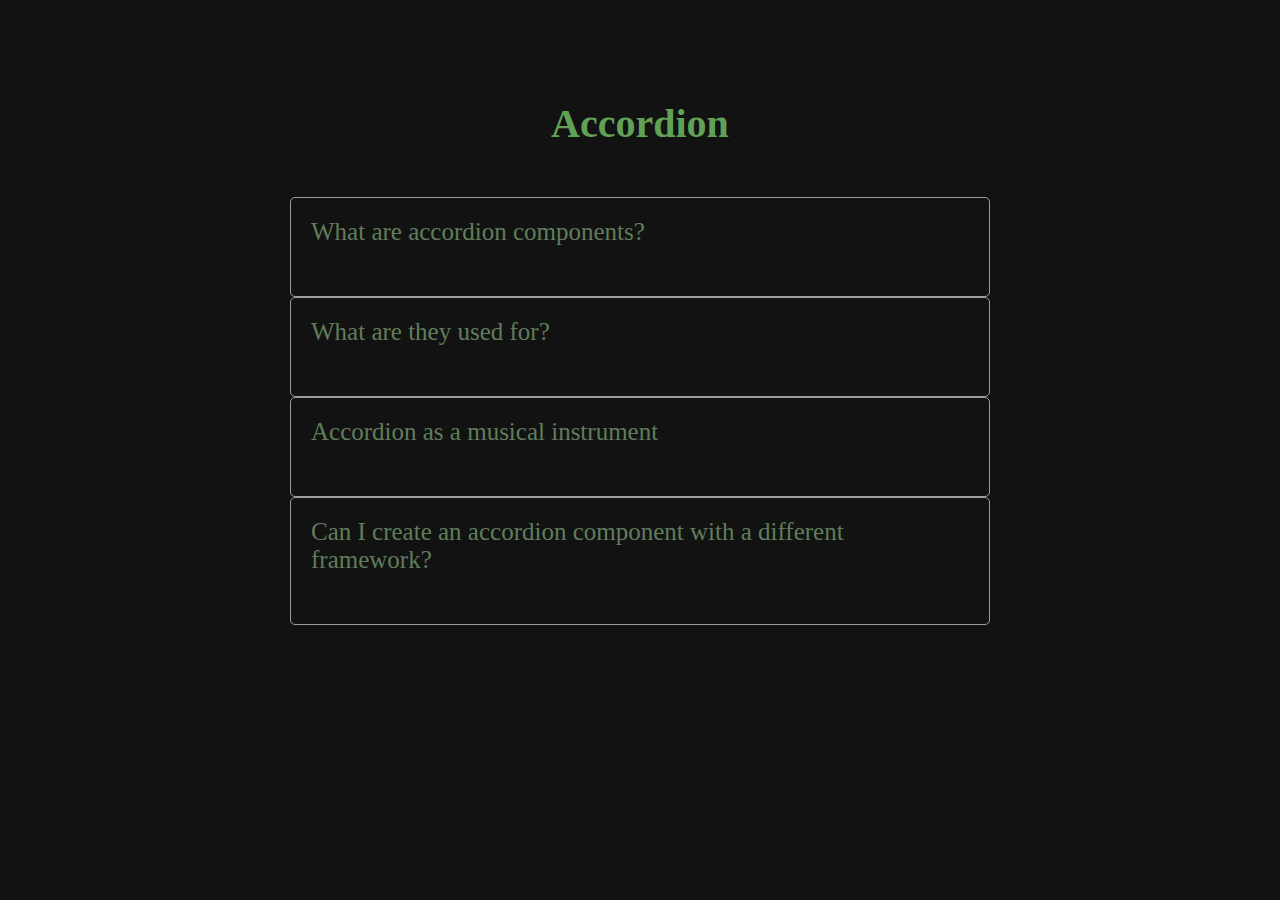
<file: 1.Accordion/index.html>
<!DOCTYPE html>
<html>

<head>
    <meta charset="UTF-8" />
    <meta name="viewport" content="width=device-width, initial-scale=1.0" />
    <title>Accordion</title>
    <link rel="stylesheet" href="https://cdnjs.cloudflare.com/ajax/libs/font-awesome/6.5.1/css/all.min.css"
        integrity="sha512-DTOQO9RWCH3ppGqcWaEA1BIZOC6xxalwEsw9c2QQeAIftl+Vegovlnee1c9QX4TctnWMn13TZye+giMm8e2LwA=="
        crossorigin="anonymous" referrerpolicy="no-referrer" />
    <link rel="stylesheet" href="style.css" />
</head>

<body>
    <section class="section">
        <div class="container">
            <h1>Accordion</h1>
            <div class="accordion"></div>
        </div>
    </section>
    <script src="main.js"></script>
</body>

</html>
</file>
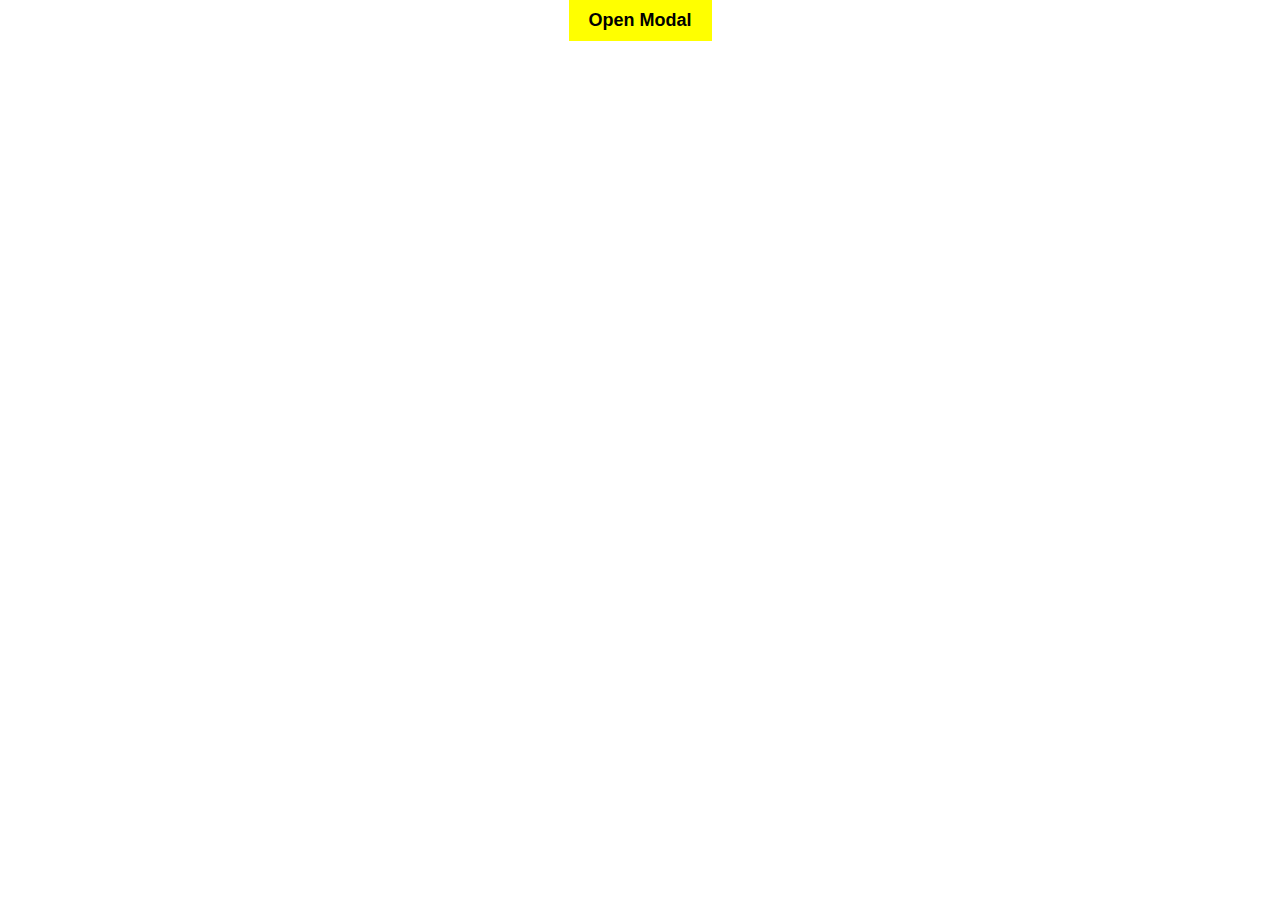
<file: 10.CustomModalPopup/index.html>
<!DOCTYPE html>
<html lang="en">

<head>
    <meta charset="UTF-8" />
    <meta name="viewport" content="width=device-width, initial-scale=1.0" />
    <title>Modal</title>
    <link rel="stylesheet" href="style.css">
</head>

<body>
    <button class="openModal">Open Modal</button>

    <div class="modal-background">
        <div class="modal">
            <button class="close-icon">Close Modal</button>
            <p class="modal-text">
                Lorem ipsum dolor sit, amet consectetur adipisicing elit. Eos corrupti
                enim quidem dolorum sequi, eaque ullam in sapiente cupiditate? Porro
                unde odio harum debitis quam, recusandae temporibus. Possimus, odio
                culpa.
            </p>
            <div class="buttons">
                <button class="close">Close</button>
                <button class="submit">Submit</button>
            </div>
        </div>
    </div>
    <script src="main.js"></script>
</body>

</html>
</file>
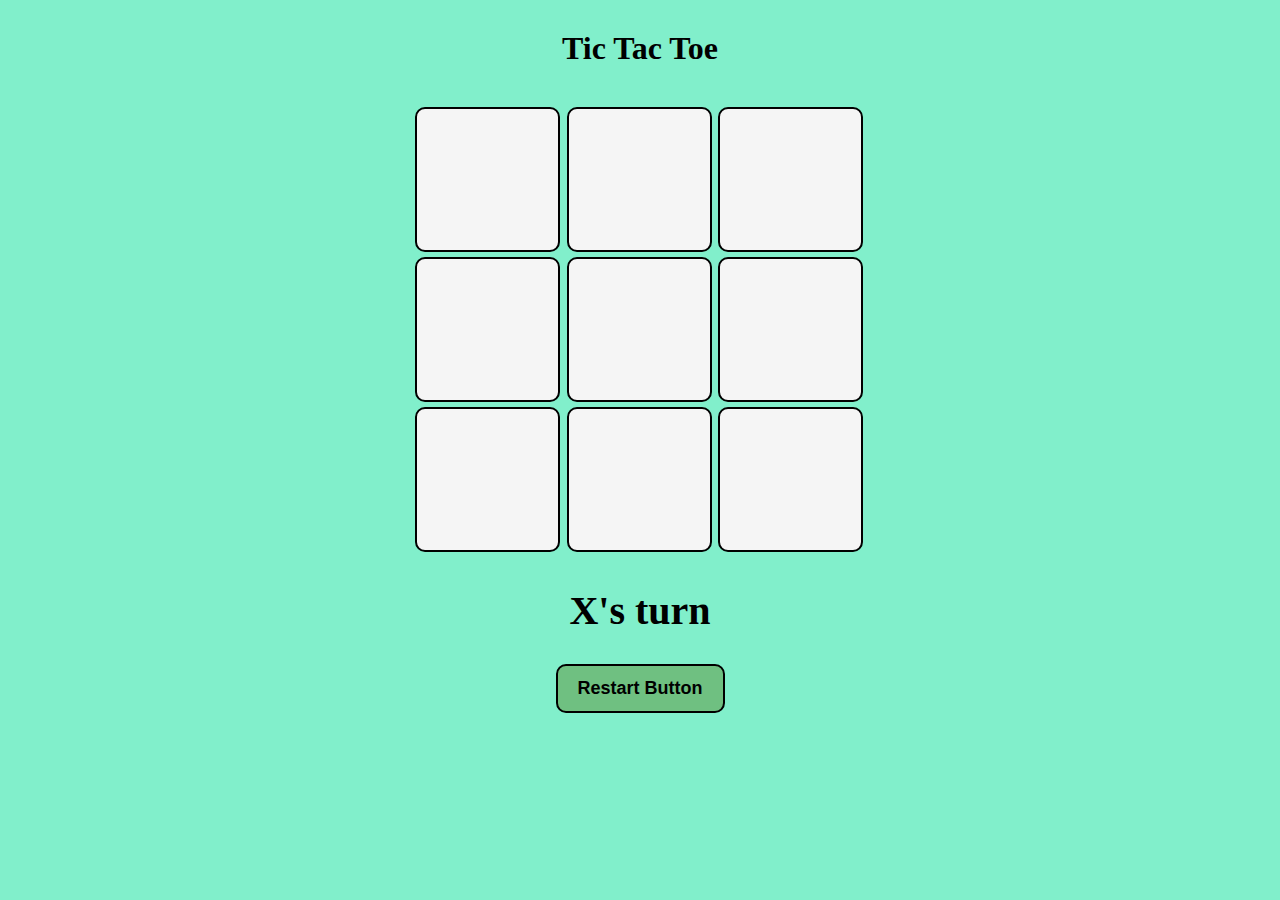
<file: 11.Tic-Tac-Toe/index.html>
<!DOCTYPE html>
<html lang="en">

<head>
  <meta charset="UTF-8" />
  <meta name="viewport" content="width=device-width, initial-scale=1.0" />
  <title>Tic Tac Toe</title>
  <link rel="stylesheet" href="style.css" />
</head>

<body>
  <h1>Tic Tac Toe</h1>
  <div class="board">
    <div class="square" id="square0"></div>
    <div class="square" id="square1"></div>
    <div class="square" id="square2"></div>
    <div class="square" id="square3"></div>
    <div class="square" id="square4"></div>
    <div class="square" id="square5"></div>
    <div class="square" id="square6"></div>
    <div class="square" id="square7"></div>
    <div class="square" id="square8"></div>
  </div>
  <p class="message"></p>

  <button class="restart-button">Restart Button</button>


  <script src="main.js"></script>
</body>

</html>
</file>
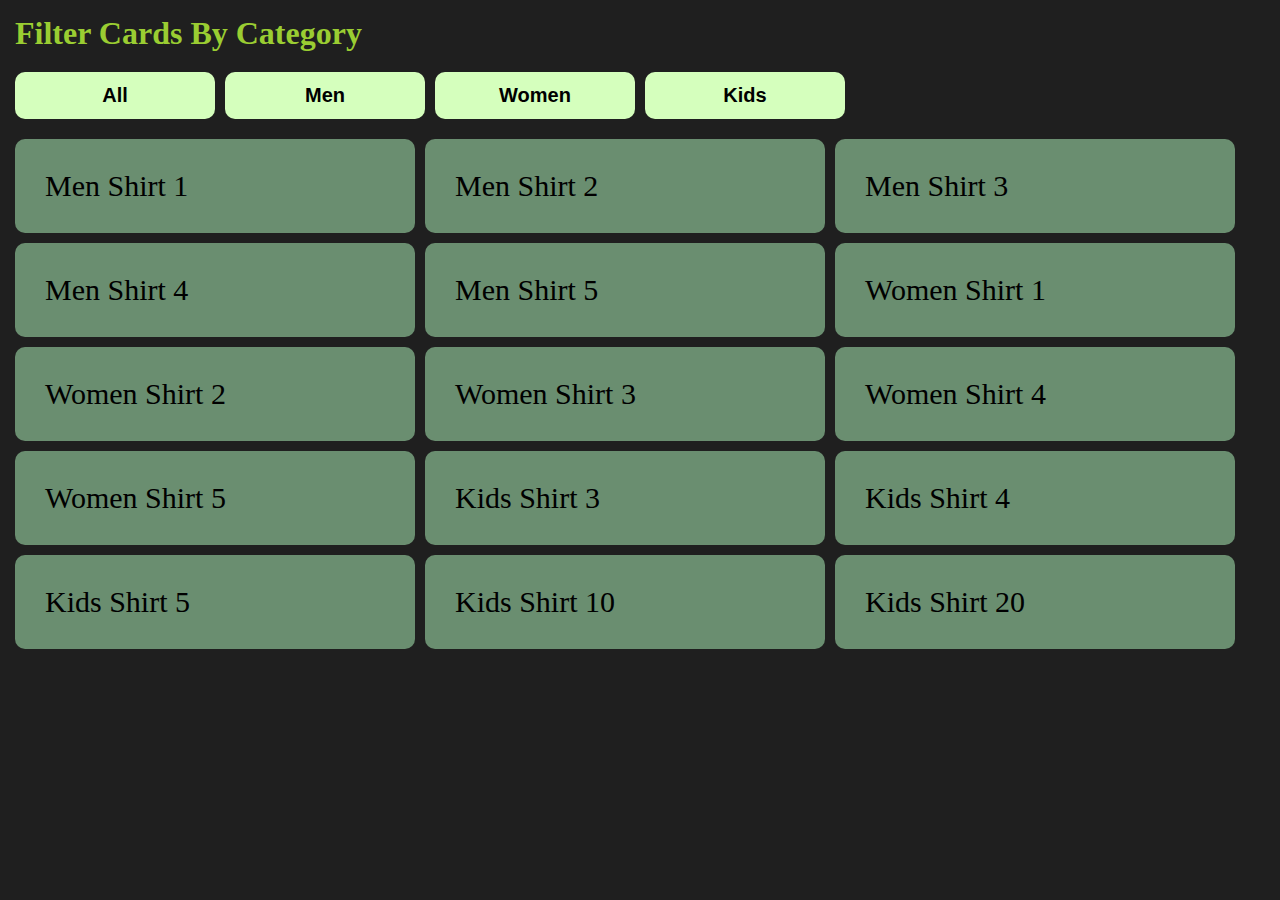
<file: 12.Filter-cards/index.html>
<!DOCTYPE html>
<html lang="en">
  <head>
    <meta charset="UTF-8" />
    <meta name="viewport" content="width=device-width, initial-scale=1.0" />
    <title>Card Filtering Functionality</title>
    <link rel="stylesheet" href="style.css">
  </head>
  <body>
    <h1>Filter Cards By Category</h1>
    <div class="filter-buttons-wrapper"></div>
    <div class="content-wrapper"></div>
    <script src="main.js"></script>
  </body>
</html>
</file>
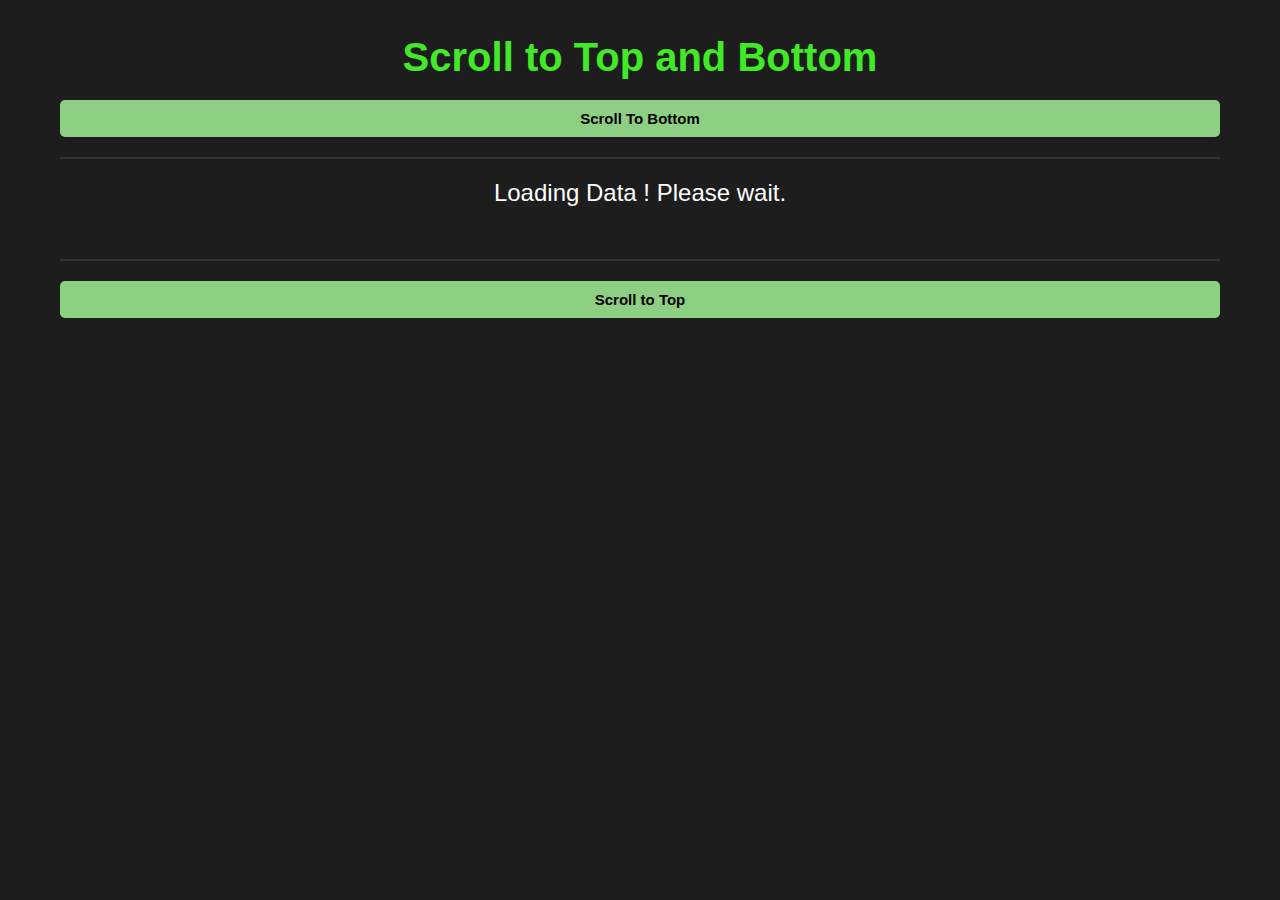
<file: 14.Scroll-to-top-bottom/index.html>
<!DOCTYPE html>
<html lang="en">

<head>
    <meta charset="UTF-8">
    <meta name="viewport" content="width=device-width, initial-scale=1.0">
    <title>Scroll to Top and Bottom</title>
    <link rel="stylesheet" href="style.css">
</head>

<body>
    <div class="wrapper">
        <h1>Scroll to Top and Bottom</h1>
        <button class="scroll-to-bottom-button">Scroll To Bottom</button>
        <hr>
        <div class="loader">Loading Data ! Please wait.</div>
        <ul class="users-list"></ul>
        <hr>
        <button class="scroll-to-top-button">Scroll to Top</button>
    </div>

    <script src="main.js"></script>

</body>

</html>
</file>
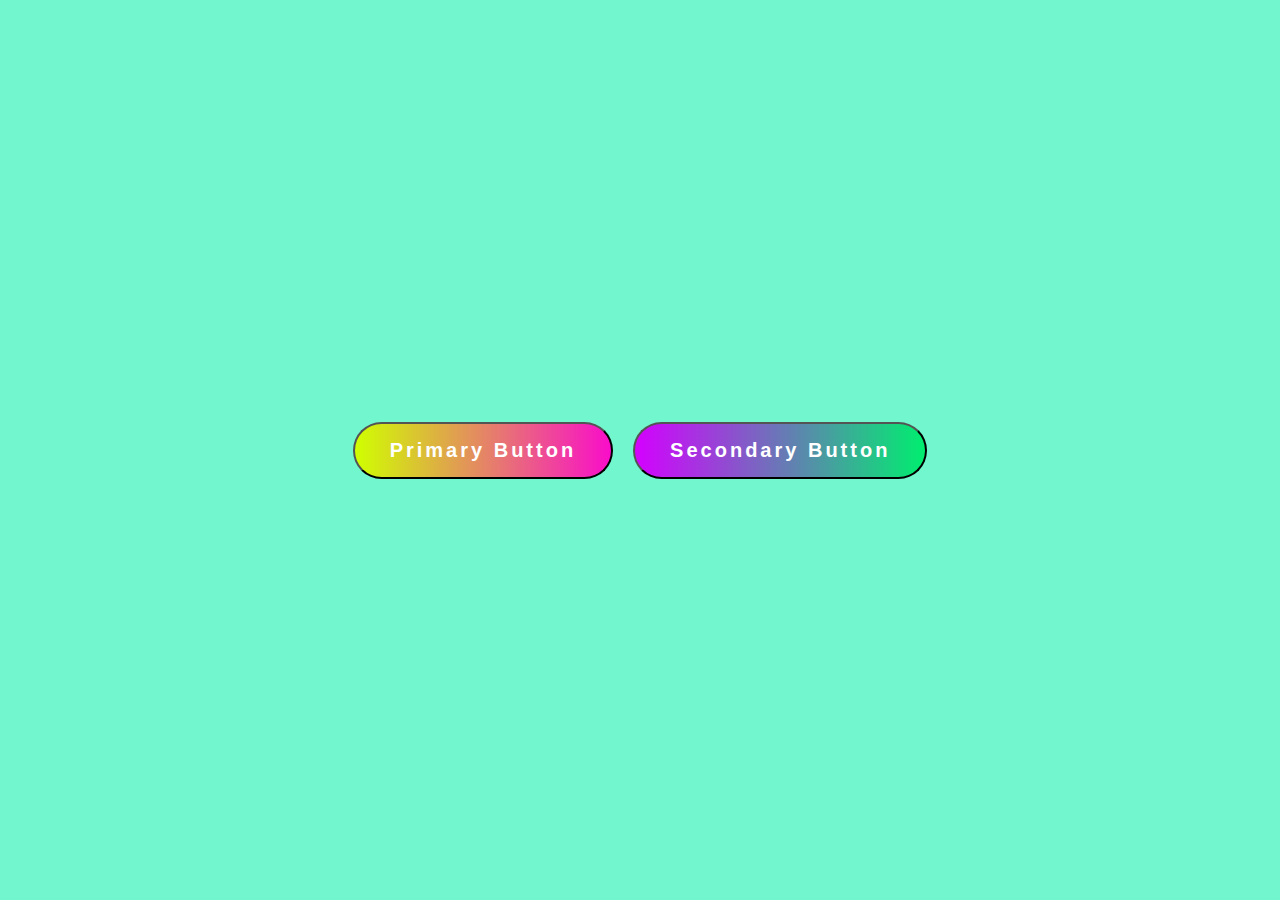
<file: 15.Button-ripple-effect/index.html>
<!DOCTYPE html>
<html lang="en">
  <head>
    <meta charset="UTF-8" />
    <meta name="viewport" content="width=device-width, initial-scale=1.0" />
    <title>Button Ripple Effect</title>
    <link rel="stylesheet" href="style.css" />
  </head>
  <body>
    <button class="ripple-effect">Primary Button</button>
    <button class="ripple-effect secondary">Secondary Button</button>
    <script src="main.js"></script>
  </body>
</html>
</file>
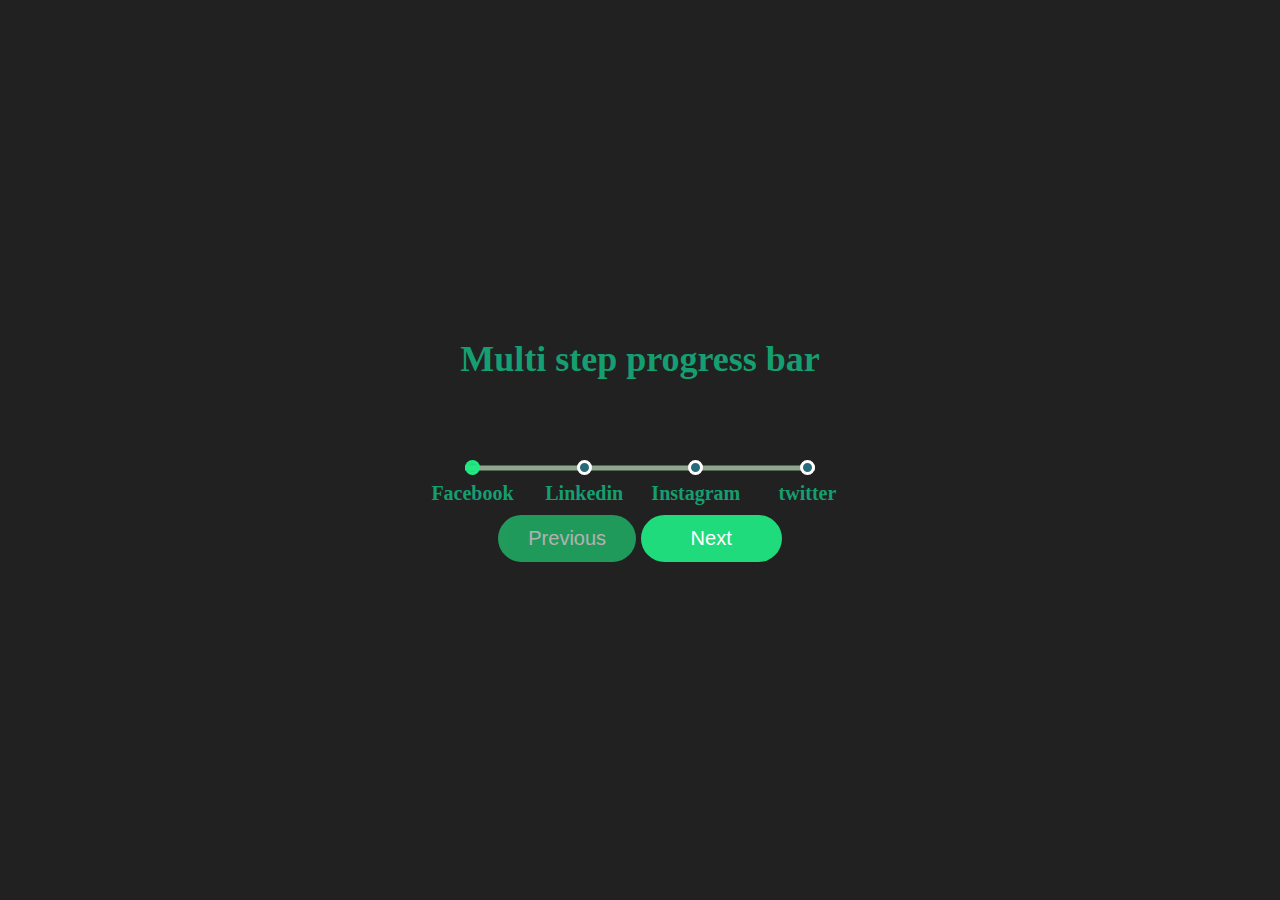
<file: 16.Multi-step-ProgressBar/index.html>
<!DOCTYPE html>
<html lang="en">
  <head>
    <meta charset="UTF-8" />
    <meta name="viewport" content="width=device-width, initial-scale=1.0" />
    <title>Multi step Progress Bar</title>
    <link
      rel="stylesheet"
      href="https://cdnjs.cloudflare.com/ajax/libs/font-awesome/6.5.1/css/all.min.css"
      integrity="sha512-DTOQO9RWCH3ppGqcWaEA1BIZOC6xxalwEsw9c2QQeAIftl+Vegovlnee1c9QX4TctnWMn13TZye+giMm8e2LwA=="
      crossorigin="anonymous"
      referrerpolicy="no-referrer"
    />
    <link href="style.css" rel="stylesheet" />
  </head>
  <body>
    <h1>Multi step progress bar</h1>
    <div class="container">
      <div class="progress-container">
        <div class="progress"></div>
        <div class="icon-wrapper active">
          <i class="fa-brands fa-facebook"></i>
          <p class="label">Facebook</p>
        </div>
        <div class="icon-wrapper">
          <i class="fa-brands fa-linkedin"></i>
          <p class="label">Linkedin</p>
        </div>
        <div class="icon-wrapper">
          <i class="fa-brands fa-instagram"></i>
          <p class="label">Instagram</p>
        </div>
        <div class="icon-wrapper">
          <i class="fa-brands fa-twitter"></i>
          <p class="label">twitter</p>
        </div>
      </div>
      <button class="prev-btn" disabled>Previous</button>
      <button class="next-btn">Next</button>
    </div>

    <script src="main.js"></script>
  </body>
</html>
</file>
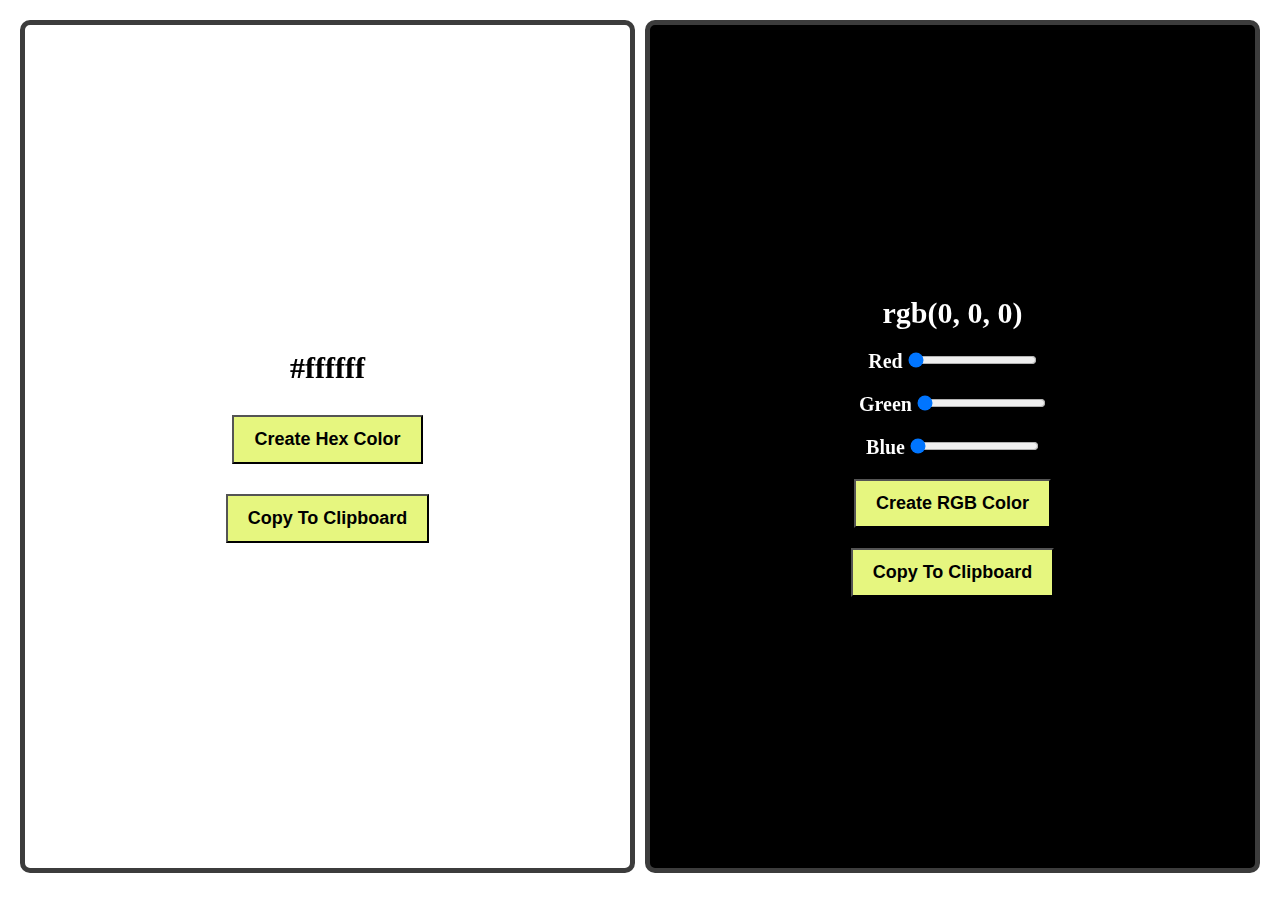
<file: 2.RandomColorGenerator/index.html>
<!DOCTYPE html>
<html lang="en">

<head>
    <meta charset="UTF-8" />
    <meta name="viewport" content="width=device-width, initial-scale=1.0" />
    <title>Random Color Generator</title>
    <link rel="stylesheet" href="style.css" />
</head>

<body>
    <div class="random-color-generator-container">
        <div class="hex-color-container">
            <p class="hex-color-value">#ffffff</p>
            <button class="hex-btn">Create Hex Color</button>
            <button class="hex-copy-color">Copy To Clipboard</button>
        </div>
        <div class="rgb-color-container">
            <p class="rgb-color-value">rgb(0, 0, 0)</p>
            <div class="redColor">
                <label class="redLabel" for="red">Red</label>
                <input type="range" min="0" max="255" value="0" id="red" />
            </div>
            <div class="greenColor">
                <label class="greenLabel" for="green">Green</label>
                <input type="range" min="0" max="255" value="0" id="green" />
            </div>
            <div class="blueColor">
                <label class="blueLabel" for="blue">Blue</label>
                <input type="range" min="0" max="255" value="0" id="blue" />
            </div>
            <button class="rgb-btn">Create RGB Color</button>
            <button class="rgb-copy-color">Copy To Clipboard</button>

        </div>
    </div>
    <script src="main.js"></script>
</body>

</html>
</file>
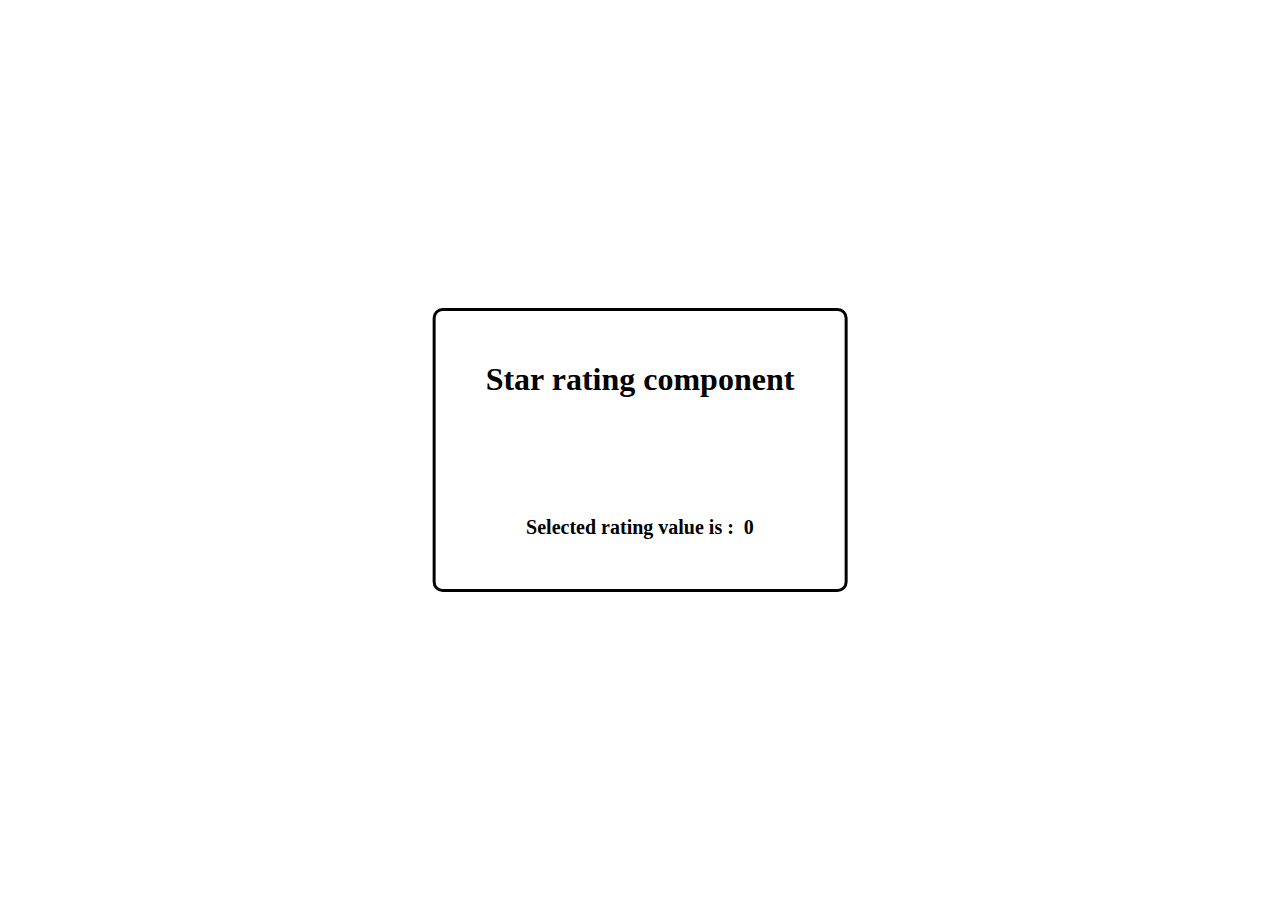
<file: 3.StarRatingComponent/index.html>
<!DOCTYPE html>
<html lang="en">
  <head>
    <meta charset="UTF-8" />
    <meta name="viewport" content="width=device-width, initial-scale=1.0" />
    <title>Star rating component</title>
    <link
      rel="stylesheet"
      href="https://cdnjs.cloudflare.com/ajax/libs/font-awesome/6.5.1/css/all.min.css"
      integrity="sha512-DTOQO9RWCH3ppGqcWaEA1BIZOC6xxalwEsw9c2QQeAIftl+Vegovlnee1c9QX4TctnWMn13TZye+giMm8e2LwA=="
      crossorigin="anonymous"
      referrerpolicy="no-referrer"
    />
    <link rel="stylesheet" href="style.css" />
  </head>
  <body>
    <div class="container">
        <h1>Star rating component</h1>
      <div class="star-rating-container">
        <i class="fa fa-star-o"></i>
        <i class="fa fa-star-o"></i>
        <i class="fa fa-star-o"></i>
        <i class="fa fa-star-o"></i>
        <i class="fa fa-star-o"></i>
      </div>
      <div class="selected-rating-container">
        <p>Selected rating value is :</p>
        <p class="selected-rating-value">0</p>
      </div>
    </div>

    <script src="main.js"></script>
  </body>
</html>
</file>
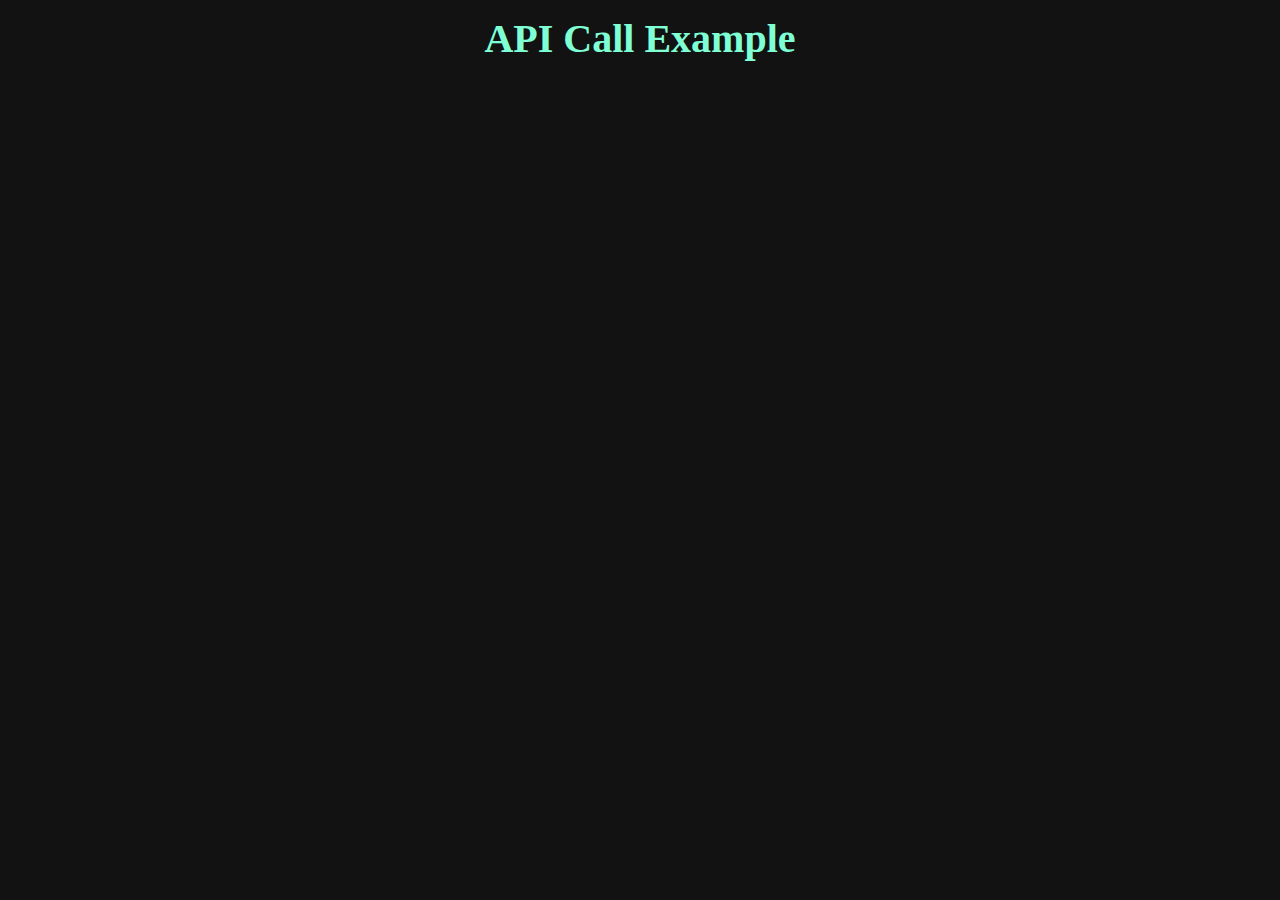
<file: 4.Api-call/index.html>
<!DOCTYPE html>
<html lang="en">
<head>
    <meta charset="UTF-8">
    <meta name="viewport" content="width=device-width, initial-scale=1.0">
    <title>Api Call Example</title>
    <link rel="stylesheet" href="style.css">
</head>
<body>
    <div class="container">
        <h1>API Call Example</h1>
        <div class="posts-list-container"></div>

    </div>
   <script src="main.js"></script> 
</body>
</html>
</file>
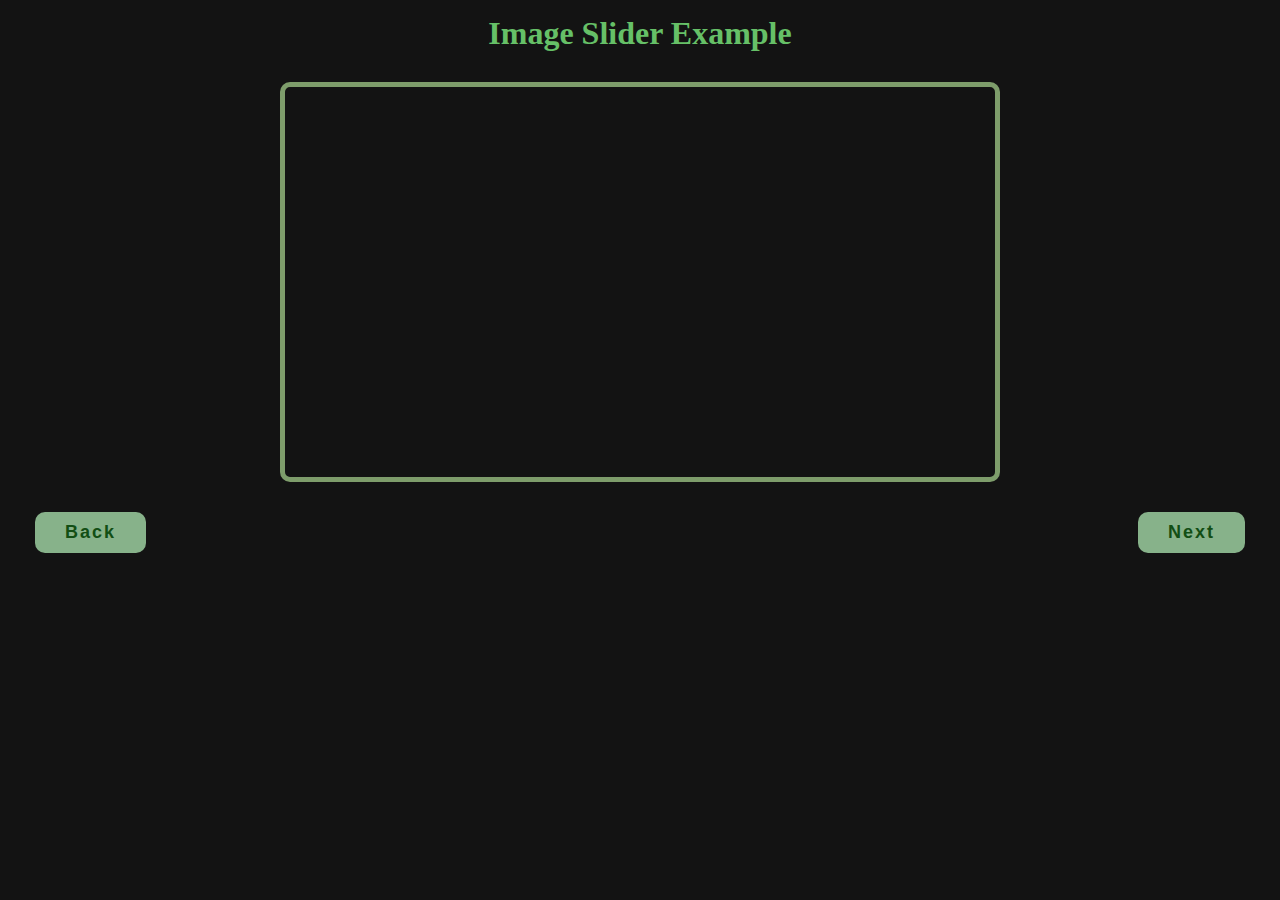
<file: 5.ImageSlider/index.html>
<!DOCTYPE html>
<html lang="en">
  <head>
    <meta charset="UTF-8" />
    <meta name="viewport" content="width=device-width, initial-scale=1.0" />
    <title>Image Slider Example</title>
    <link rel="stylesheet" href="style.css" />
  </head>
  <body>
    <div class="headTitle"><h1>Image Slider Example</h1></div>
    <div class="slider"></div>

    <div class="bottom-container">
      <button class="btn-slide prev">Back</button>
      <div class="dots-container"></div>
      <button class="btn-slide next">Next</button>
    </div>

    <script src="main.js"></script>
  </body>
</html>
</file>
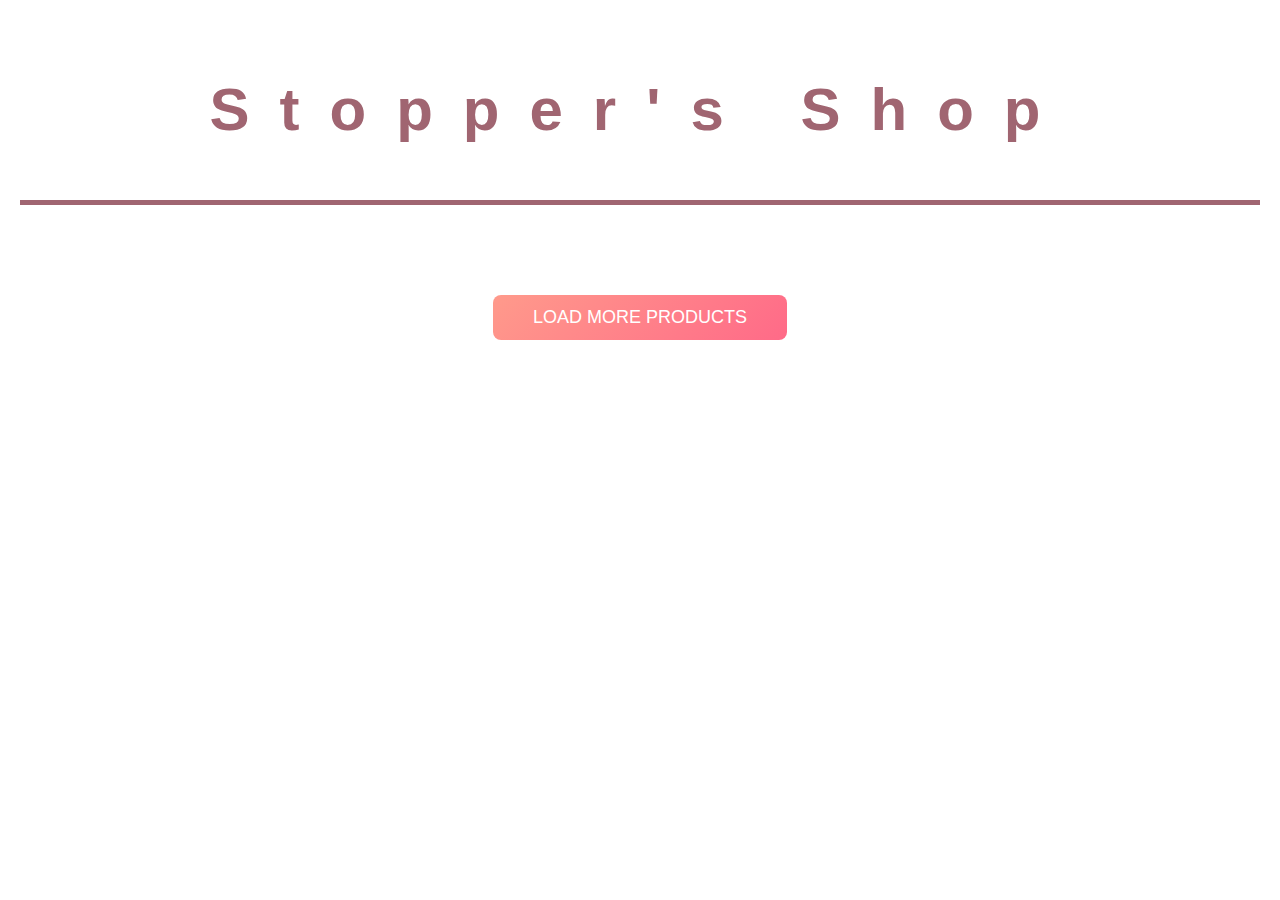
<file: 6.LoadMoreButton/index.html>
<!DOCTYPE html>
<html lang="en">

<head>
  <meta charset="UTF-8" />
  <meta name="viewport" content="width=device-width, initial-scale=1.0" />
  <title>Load More Button API</title>
  <link rel="stylesheet" href="style.css">
</head>

<body>
  <div class="headTitle">
    <h1>Stopper's Shop</h1>
  </div>
  <div class="products-container"></div>
  <button class="load-more-btn">Load More Products</button>
  <script src="main.js"></script>
</body>

</html>
</file>
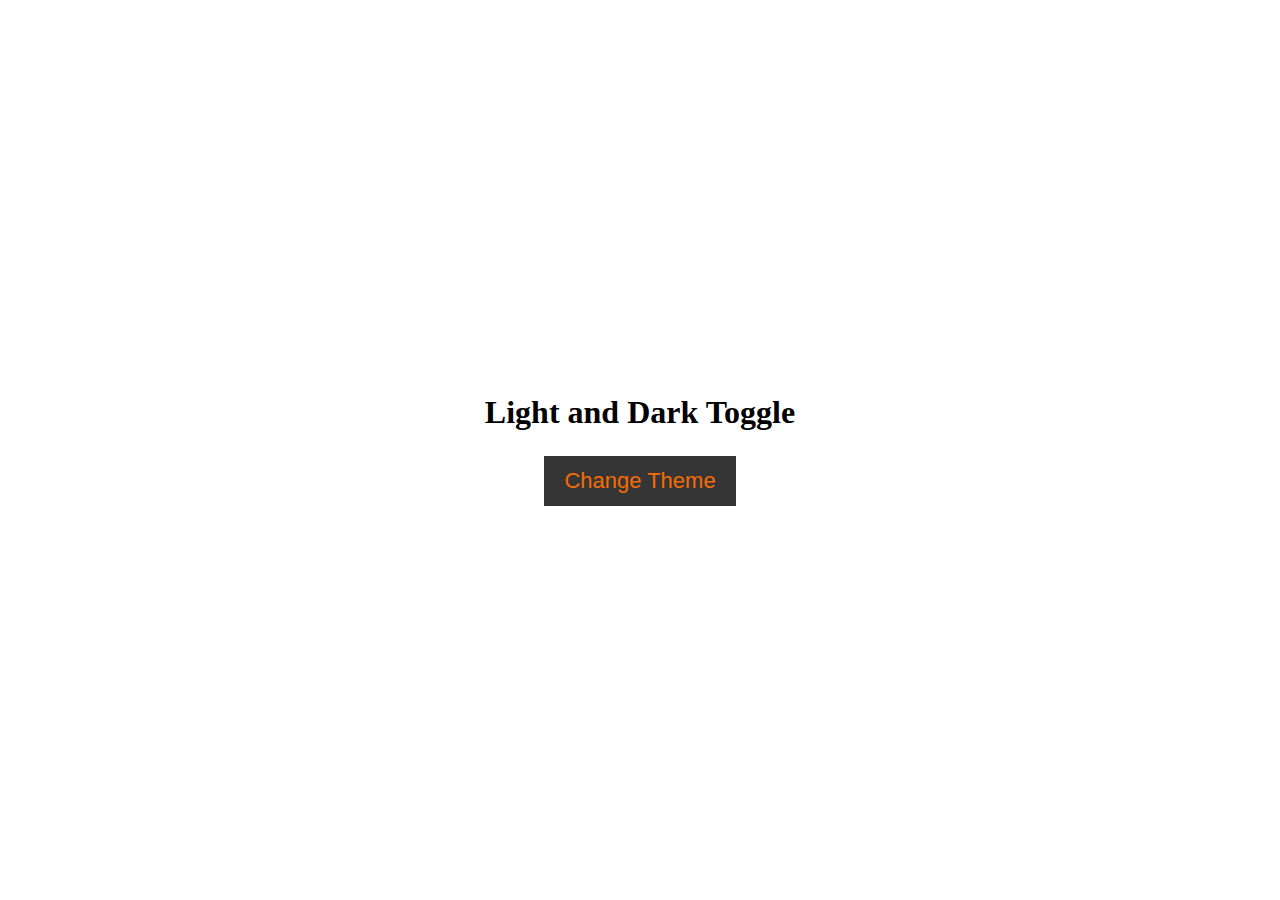
<file: 7.Light-DarkModeToggle/index.html>
<!DOCTYPE html>
<html lang="en">
  <head>
    <meta charset="UTF-8" />
    <meta name="viewport" content="width=device-width, initial-scale=1.0" />
    <title>Light and Dark Mode Toggle</title>
    <link rel="stylesheet" href="style.css">
  </head>
  <body>
    <div class="container">
      <h1>Light and Dark Toggle</h1>
      <button class="change-theme-btn">Change Theme</button>
    </div>
    <script src="main.js"></script>
  </body>
</html>
</file>
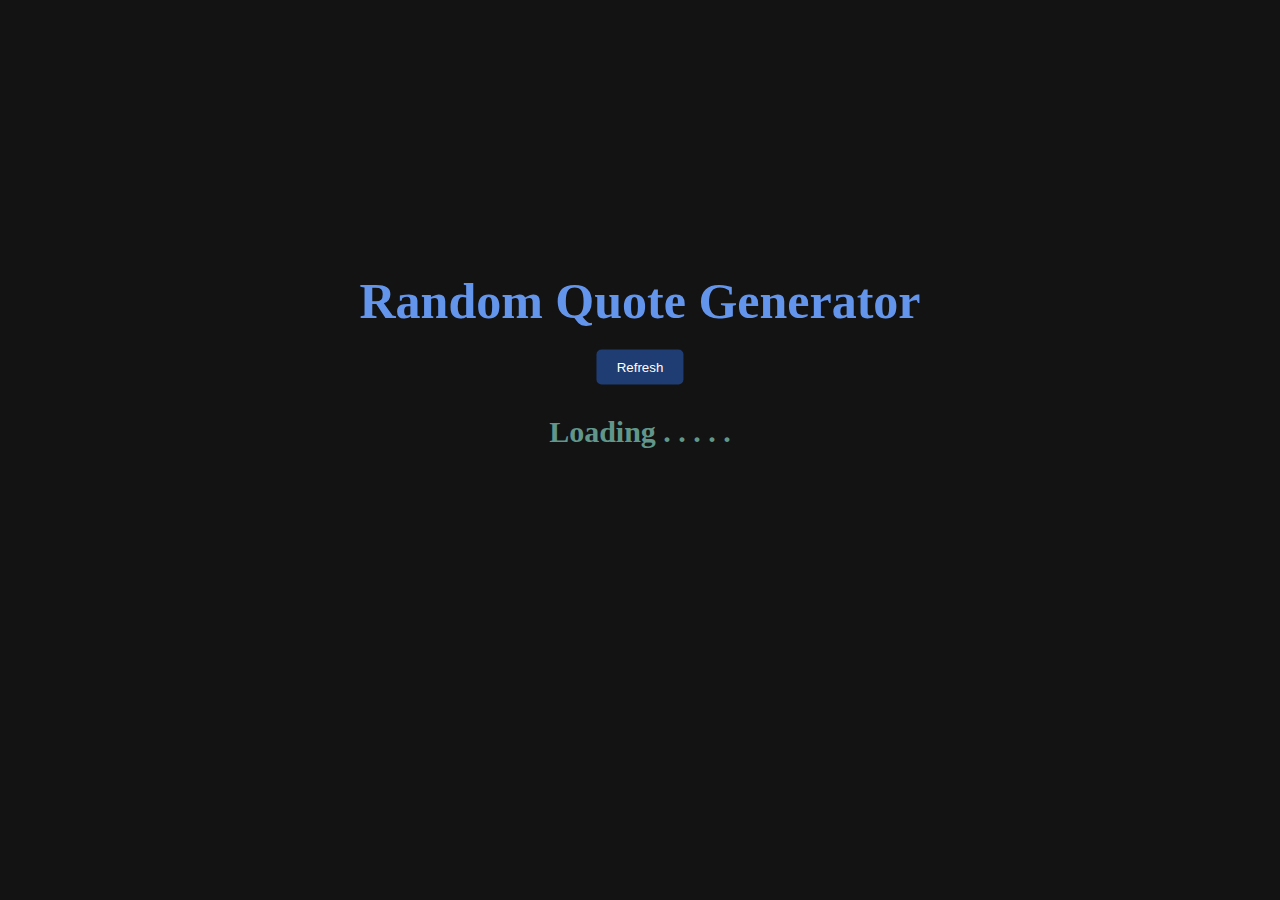
<file: 8.RandomQuoteGenerator/index.html>
<!DOCTYPE html>
<html lang="en">
  <head>
    <meta charset="UTF-8" />
    <meta name="viewport" content="width=device-width, initial-scale=1.0" />
    <title>Random Quote Generator</title>
    <link rel="stylesheet" href="style.css">
  </head>
  <body>
    <div class="container">
      <h1>Random Quote Generator</h1>
      <button class="refresh-button">Refresh</button>
      <p class="loader"> Loading . . . . .</p>
      <div class="quote-wrapper"></div>
    </div>
    <script src="main.js"></script>
  </body>
</html>
</file>
<file: 1.Accordion/style.css>
*{
    margin: 0;
    padding: 0;
    box-sizing: border-box;
}

body {
    background-color: #121212;
}

.section {
    min-height: 100vh;
    padding-top: 100px;
}

.container {
    max-width: 1440px;
    margin-left: auto;
    margin-right: auto;
    padding-left: 20px;
    padding-right: 20px;
}

h1 {
    font-size: 40px;
    margin-bottom: 50px;
    color: rgb(96, 161, 85);
    text-align: center;
}

.accordion{
    max-width: 700px;
    margin: auto;
}

.accordion_item {
    border: 1px solid rgb(159, 158, 158);
    padding: 20px;
    border-radius: 5px;
}

.accordion_title{
    display: flex;
    align-items: center;
    gap: 10px;
    padding-bottom: 30px;
    color: rgb(96, 125, 91);
}

.accordion_title h3 {
    flex: 1;
    font-size: 25px;
    font-weight: 100;
}

.accordion_title i{
    font-size: 30px;
    cursor: pointer;
    color: rgb(43, 204, 57);
}

.accordion_content{
    display: none;
}

.accordion_title.active + .accordion_content {
    display: block;
    padding-top: 20px;
}

.accordion_content p{
    font-size: 20px;
    color: rgb(169, 171, 170);
}

.accordion_title.active i {
    transform: rotate(180deg);
}

.accordion_title.active {
    border-bottom: 2px solid red;
}
</file>
<file: 10.CustomModalPopup/style.css>
* {
    margin: 0;
    padding: 0;
    box-sizing: border-box;
  }
  
  .modal-background {
    display: none;
    background-color: rgba(0, 0, 0, 0.2);
    position: fixed;
    top: 0;
    left: 0;
    width: 100%;
    height: 100%;
    z-index: 1;
  }
  
  .modal {
    background-color: #fff;
    position: absolute;
    top: 50%;
    left: 50%;
    transform: translate(-50%, -50%);
    width: 400px;
    padding: 20px;
    border-radius: 8px;
    display: flex;
    flex-direction: column;
    gap: 20px;
    animation-name: animateModalDown;
    animation-duration: .5s;
  }
  
  
  
  @keyframes animateModalDown {
      from {
          top: -200px;
          opacity: 0;
      }
  
      to {
          top: 50%;
          opacity: 1;
      }
  }
  @keyframes animateModalUp {
      from {
        top: 50%;
        opacity: 1;
      }
  
      to {
        top: -200px;
        opacity: 0;
      }
  }
  
  button{
      padding: 10px 20px;
      border: none;
      background-color: yellow;
      font-size: 18px;
      font-weight: bold;
      cursor: pointer;
  }
  body {
      text-align: center;
  }
</file>
<file: 11.Tic-Tac-Toe/style.css>
*{
    margin: 0;
    padding: 0;
    box-sizing: border-box;
    background-color: rgb(129, 239, 203);
    padding-top: 10px;
}

h1{
    text-align: center;
}

.board{
    margin-left: auto;
    margin-right: auto;
    width: 450px;
    height: 450px;
    display: grid;
    grid-template-columns: repeat(3,1fr);
    gap: 5px;
    margin-top: 30px;
    margin-bottom: 30px;
}

.square{
   width: 145px;
   height: 145px;
   border: 1px solid rgb(111, 12, 165); 
   background-color: #f5f5f5;
   font-size: 40px;
   display: flex;
   justify-content: center;
   align-items: center;
   cursor: pointer;
   border-radius: 10px;
   border: 2px solid #000;
}

.square:hover{
    background-color: #cff8c6;
    transition: 0.5s;
}

.restart-button {
    display: block;
    margin-left: auto;
    margin-right: auto;
    padding: 12px 20px;
    border: 2px solid #000;
    background-color: rgb(111, 192, 129);
    font-weight: bold;
    font-size: 18px;
    cursor: pointer;
    border-radius: 10px;
}

.message {
    text-align: center;
    margin-bottom: 30px;
    font-size: 40px;
    font-weight: bolder;
}
</file>
<file: 12.Filter-cards/style.css>
*{
    margin: 0;
    padding: 0;
    box-sizing: border-box;
}

body {
    padding: 15px;
    background-color: rgb(31, 31, 31);
}

h1{
    color: yellowgreen;
}

.filter-buttons-wrapper {
    display: flex;
    gap: 10px;
    margin: 20px 0px;
}

.filter-buttons-wrapper button {
    padding: 12px 20px;
    font-size: 20px;
    font-weight: bold;
    border: none;
    background-color: rgb(213, 255, 189);
    cursor: pointer;
    width: 200px;
    border-radius: 10px;
}

.content-wrapper{
    display: flex;
    flex-wrap: wrap;
    gap: 10px;
}

.content-wrapper .card {
    width: 32%;
    padding: 30px;
    background-color: rgb(106, 142, 112);
    font-size: 30px;
    border-radius: 10px;
}

.hide {
    display: none;
}
</file>
<file: 14.Scroll-to-top-bottom/style.css>
*{
    margin: 10;
    padding: 10;
    box-sizing: border-box;
}

body{
    font-family: 'Poppins', sans-serif;
    background-color: #1d1d1d;

}

.wrapper{
    max-width: 1200px;
    margin: 0 auto;
    padding: 0 20px;
    display: flex;
    flex-direction: column;
}

hr{
    border: 1px solid #333;
    margin: 20px 0;
}

h1{
    font-size: 2.5rem;
    margin-bottom: 20px;
    color: #42e928;
    text-align: center;
}

.loader{
    font-size: 1.5rem;
    color: #fff;
    text-align: center;
}

.users-list{
    gap: 20px;
    margin-right: 40px;
}

.user{
    display: flex;
    align-items: center;
    gap: 20px;
    border: 2px solid #d7f2c3;
    padding: 10px;
    margin-top: 10px;
    margin-bottom: auto;
    background-color: #5c725b;
    border-radius: 10px;
}

summary{
    cursor: pointer;
    color: rgb(207, 245, 230);
    font-weight: 900;
    font-family: 'Courier New', Courier, monospace;
}

li{
    list-style: none;
    color: #90fc91;
}

button{
    padding: 10px 20px;
    border: none;
    background-color: #8ed083;
    color: #fff;
    border-radius: 5px;
    cursor: pointer;
    color: black;
    font-weight: 700;
    font-size: 15px;
}
</file>
<file: 15.Button-ripple-effect/style.css>
* {
    margin: 0;
    padding: 0;
    box-sizing: border-box;
  }
  
  body {
    display: flex;
    justify-content: center;
    align-items: center;
    height: 100vh;
    background-color: rgb(114, 246, 206);
  }
  
  .ripple-effect {
    position: relative;
    padding: 15px 35px;
    display: inline-block;
    margin: 10px;
    font-size: 20px;
    letter-spacing: 3px;
    border-radius: 40px;
    cursor: pointer;
    overflow: hidden;
    background: linear-gradient(90deg, rgb(208, 255, 0), rgb(249, 13, 202));
    color: #fff;
    font-weight: bold;
  }
  
  .ripple-effect.secondary {
    background: linear-gradient(90deg, rgb(212, 0, 255), rgb(0, 238, 111));
  }
  
  .ripple-effect > span {
    position: absolute;
    background-color: rgba(255, 255, 255, 0.4);
    transform: translate(-50%, -50%);
    pointer-events: none;
    border-radius: 50%;
    animation: rippleEffectAnimation 1s linear infinite;
  }
  
  @keyframes rippleEffectAnimation {
    0% {
      height: 0;
      width: 0;
    }
  
    100% {
      height: 500px;
      width: 500px;
    }
  }
</file>
<file: 16.Multi-step-ProgressBar/style.css>
* {
    margin: 0;
    padding: 0;
    box-sizing: border-box;
  }
  
  body {
    display: flex;
    justify-content: center;
    align-items: center;
    height: 100vh;
    font-size: 18px;
    background-color: #212121;
    flex-direction: column;
    color: rgb(21, 158, 112);
  }
  
  h1 {
    margin-bottom: 80px;
  }
  
  .container {
    text-align: center;
  }
  
  .progress-container {
    display: flex;
    justify-content: space-between;
    position: relative;
    margin-bottom: 40px;
    max-width: 100%;
    width: 350px;
  }
  
  .progress-container::before {
    content: "";
    background-color: #8da88d;
    position: absolute;
    top: 50%;
    left: 0%;
    transform: translateY(-50%);
    height: 5px;
    width: 100%;
    z-index: -1;
  }
  
  .progress {
    background-color: rgb(69, 255, 2);
    position: absolute;
    top: 50%;
    left: 0;
    transform: translateY(-50%);
    height: 5px;
    width: 0%;
    z-index: -1;
  }
  
  .icon-wrapper {
    background-color: rgb(39, 106, 121);
    border-radius: 50%;
    height: 15px;
    width: 15px;
    display: flex;
    align-items: center;
    justify-content: center;
    border: 3px solid #fff;
  }
  
  .icon-wrapper i {
    position: absolute;
    font-size: 25px;
    bottom: 25px;
  }
  
  .icon-wrapper .label {
    position: absolute;
    font-size: 20px;
    bottom: -30px;
    font-weight: bold;
  }
  
  .prev-btn{
    font-size: 20px;
    padding: 12px 30px;
    background-color: rgba(32, 236, 131, 0.923);
    color: #ffffff;
    border-radius: 30px;
    border: none;
    cursor: pointer;
  }

  .next-btn {
    font-size: 20px;
    padding: 12px 50px;
    background-color: rgba(32, 236, 131, 0.923);
    color: #fff;
    border-radius: 30px;
    border: none;
    cursor: pointer;
  }
  
  .prev-btn:disabled,
  .next-btn:disabled {
    opacity: 0.65;
    cursor: not-allowed;
  }

  .active {
    background-color: rgba(32, 236, 131, 0.923);
    border: 3px solid rgba(32, 236, 131, 0.923);
  }
</file>
<file: 2.RandomColorGenerator/style.css>
*{
    padding: 0;
    margin: 0;
    box-sizing: border-box;
}

body {
    padding: 20px;
    font-size: 20px;
}

.random-color-generator-container{
    display: flex;
    gap: 10px;
}

.hex-color-container, .rgb-color-container{
    min-height: 94.8vh;
    flex: 1;
    border: 5px solid #3c3c3c;
    border-radius: 10px;
}

.hex-color-container button {
    padding: 12px 20px;
    cursor: pointer;
    font-size: 18px;
    font-weight: bold;
    background-color: rgb(230, 246, 127);
}

.hex-color-container {
    background-color: #ffffff;
    padding: 20px;
    display: flex;
    justify-content: center;
    align-items: center;
    flex-direction: column;
    gap: 30px;
}

.rgb-color-container{
    display: flex;
    flex-direction: column;
    gap: 20px;
}

.hex-color-value {
    font-size: 30px;
    font-weight: bold;
    color: #fff;
    filter: invert(100%);
}

.rgb-color-value {
    font-size: 30px;
    font-weight: bold;
    filter: invert(100%);
}

.rgb-color-container {
    background-color: rgb(0, 0, 0);
    padding: 20px;
    display: flex;
    justify-content: center;
    align-items: center;
}

.redColor label, .greenColor label, .blueColor label {
    filter: invert(100%);
    font-weight: 800;
}

.rgb-color-container button {
    padding: 12px 20px;
    cursor: pointer;
    font-size: 18px;
    font-weight: bold;
    background-color: rgb(230, 246, 127);
}
</file>
<file: 3.StarRatingComponent/style.css>
*{
    margin: 0;
    padding: 0;
    box-sizing: border-box;
}

body {
    padding: 15px;
    text-align: center;
}

.container{
    position: absolute;
    padding: 50px;
    top: 50%;
    left: 50%;
    transform: translate(-50%,-50%);
    border: 3px solid black;
    border-radius: 10px;
}

.star-rating-container{
    display: flex;
    justify-content: center;
    align-items: center;
    margin-top: 30px;
    margin-bottom: 30px;
}

.fa-star-o::before {
    content: '\f006';
    font-size: 50px;
}

.selected-rating-container{
    display: flex;
    gap: 10px;
    justify-content: center;
}

.selected-rating-container p{
    font-size: 20px;
    font-weight: bold;
}

.fa-star:hover {
    cursor: pointer;
}

.fa-star::before {
    content: '\f005';
    color: rgb(243, 243, 86);
    font-size: 50px;
}
</file>
<file: 4.Api-call/style.css>
* {
    margin: 0;
    padding: 0;
    box-sizing: border-box;
}

body {
    padding: 15px;
    background-color: rgb(18, 18, 18);
}

.container{
    margin: 0 auto;
    display: flex;
    justify-content: center;
    align-items: center;
    flex-direction: column;
    gap: 20px;
}

h1 {
    font-size: 40px;
    margin-bottom: 30px;
    color: aquamarine;
    text-align: center;
}

.posts-list-container{
    display: flex;
    flex-direction: column;
    gap: 20px;
    display: flex;
    align-items: center;
    justify-content: center;
}

.postItem {
    display: flex;
    flex-direction: column;
    gap: 10px;
    border: 2px solid rgb(83, 83, 83);
    padding: 10px;
    background-color: rgba(52, 75, 73, 0.408);
    border-radius: 5px;
    width: 80%;
}

.postItemTitle {
    color: #fff;
    font-size: 25px;
    color: rgb(141, 203, 183);
}

.postItemBody{
    font-size: 18px;
    color: #fff;
}
</file>
<file: 5.ImageSlider/style.css>
*{
    margin: 0px;
    box-sizing: border-box;
    padding: 0px;
}

html {
    font-size: 1rem;
}

body {
    width: 100%;
    height: 100%;
    background-color: rgb(19, 19, 19);
    padding: 15px;
}

.headTitle{
    display: flex;
    justify-content: center;
    align-items: center;
}

h1 {
    color: rgb(102, 192, 103);
    margin-bottom: 30px;
}

.slider {
    position: relative;
    max-width: 45rem;
    height: 25rem;
    margin: 0 auto;
    overflow: hidden;
    border-radius: 10px;
    border: rgb(126, 157, 107) 5px solid;
}

.slide{
    position: absolute;
    top: 0;
    width: 100%;
    height: 25rem;
    display: flex;
    justify-content: center;
    align-items: center;
}

.slide img{
    width: 100%;
    height: 100%;
    object-fit: cover;
}

.bottom-container {
    display: flex;
    justify-content: space-between;
    padding: 0px 20px;
    margin-top: 30px;
}

.bottom-container button {
    padding: 10px 30px;
    background-color: rgb(135, 178, 138);
    border: none;
    font-weight: bolder;
    font-size: 18px;
    letter-spacing: 2px;
    cursor: pointer;
    border-radius: 10px;
    color: rgb(18, 78, 20);
}

.dots-container {
    display: flex;
    gap: 10px;
    justify-content: center;
    align-items: center;
}

.dots-container .dot{
    width: 40px;
    height: 15px;
    border-radius: 8px;
    background-color: #757575;
    cursor: pointer;
}

.dots-container .dot.active {
    background-color: #98e89c;
}
</file>
<file: 6.LoadMoreButton/style.css>
* {
    margin: 0;
    padding: 0;
    box-sizing: border-box;
}

body {
    font-family: 'Arial', sans-serif;
    padding: 20px;
    background-color: #ffffff; /* Light gray background */
    color: #333; /* Dark text color */
    line-height: 1.6;
}

.headTitle{
    text-align: center;
    font-size: 30px;
    font-weight: bold;
    margin-bottom: 20px;
    color: #a06571;
    letter-spacing: 30px;
    width: 100%;
    line-height: 3;
    border-bottom: 5px solid #a06571;
}

.products-container {
    display: grid;
    grid-template-columns: repeat(auto-fill, minmax(300px, 1fr)); /* Responsive columns */
    gap: 20px; /* Space between items */
    padding: 20px;
}

.product-item-wrapper {
    background: linear-gradient(135deg, #ffe0e0, #ff758c); /* Gradient background */
    border-radius: 12px;
    overflow: hidden;
    box-shadow: 0 4px 6px rgba(0, 0, 0, 0.1);
    transition: transform 0.3s ease, box-shadow 0.3s ease;
}

.product-item-wrapper:hover {
    transform: translateY(-10px); /* Lift on hover */
    box-shadow: 0 8px 15px rgba(0, 0, 0, 0.2);
}

.product-item-wrapper img {
    width: 100%;
    height: 345px;
    object-fit: cover;
    border-bottom: 4px solid #fff; /* White separator */
}

.product-title {
    font-size: 20px;
    font-weight: bolder;
    color: #ffffff;
    margin: 15px 0 5px;
    text-align: center;
}

.product-price {
    font-size: 25px;
    font-weight: bold;
    color: #4c4c4c;
    text-align: center;
    margin-bottom: 10px;
}

.product-desc {
    font-size: 15px;
    color: #7c5151; /* Soft pink text */
    text-align: center;
    padding: 0 10px 15px;
    font-weight: lighter;
}

.load-more-btn {
    padding: 12px 40px;
    border: none;
    background: linear-gradient(135deg, #ff9a8b, #ff6a88);
    font-size: 18px;
    color: #fff;
    border-radius: 8px;
    cursor: pointer;
    margin: 30px auto;
    display: block;
    text-transform: uppercase;
    transition: background 0.3s ease;
}

.load-more-btn:hover {
    background: linear-gradient(135deg, #ff6a88, #ff9a8b);
}

.load-more-btn:disabled {
    cursor: not-allowed;
    background: #e0e0e0;
    color: #aaa;
}
</file>
<file: 7.Light-DarkModeToggle/style.css>
*{
    margin: 0;
    padding: 0;
    box-sizing: border-box;
}

:root {
    --bg-color : #000;
    --text-color : #fff;
    --btn-bg-color : #f6ee03;
    --btn-text-color : #000;
}

[data-theme = "dark"]{
    --bg-color : #020202;
    --text-color : #ffffff; 
    --btn-bg-color : #3c3c3c;
    --btn-text-color : #f6ee03; 
}

[data-theme = "light"]{
    --bg-color : #ffffff;
    --text-color : #000000; 
    --btn-bg-color : #353535;
    --btn-text-color : #f66c03; 
}

body {
    background-color: var(--bg-color);
}

.container .change-theme-btn{
    background-color: var(--btn-bg-color) ;
    color: var(--btn-text-color);
    padding: 12px 20px;
    border: none;
    cursor: pointer;
    font-size: 22px;
}


.container{
    width: 100%;
    min-height: 100vh;
    display: flex;
    justify-content: center;
    align-items: center;
    flex-direction: column;
    gap: 25px;
}

.container h1 {
    color: var(--text-color);
}


/* ==============================================================another way */

/* body.light {
    background-color: rgba(255, 0, 234, 0.867);
}

body.dark {
    background-color: rgb(255, 128, 0);
} */


/* .container .change-theme-btn.light {
    padding: 12px 20px;
    border: none;
    background-color: #000;
    font-size: 20px;
    cursor: pointer;
    color: #fff;
}

.container .change-theme-btn.dark{
    color: #000;
    background-color: #fff;
    padding: 12px 20px;
    border: none;
    font-size: 20px;
    cursor: pointer;
} */
</file>
<file: 8.RandomQuoteGenerator/style.css>
* {
    margin: 0px;
    box-sizing: border-box;
    padding: 0px;
}

html {
    font-size: 25px;
}

body {
    width: 100%;
    height: 100%;
    background-color: rgb(19, 19, 19);
}

.container {
    position: absolute;
    top: 40%;
    left: 50%;
    transform: translate(-50%, -50%);
    text-align: center;
}

.container h1 {
    display: flex;
    justify-content: center;
    align-items: center;
    color: cornflowerblue;
    
}

.refresh-button{
    background-color: rgb(31, 60, 115);
    color: white;
    padding: 10px 20px;
    border: none;
    border-radius: 5px;
    cursor: pointer;
    margin-top: 20px;
    margin-bottom: 30px;
}

.quote-wrapper{
    color: rgb(198, 196, 198);
    border: 2px solid cornflowerblue;
    padding: 20px;
    border-radius: 5px;
}

.quote{
    background-color: rgba(97, 150, 139, 0.21);
    padding: 30px;
    border-radius: 5px;
    margin-bottom: 20px;
    font-weight: 50;
}

.author{
    color: rgb(97, 150, 139);
}

.loader {
    font-weight: bolder;
    display: none;
}

.loader.show {
    display: block;
    color: rgb(97, 150, 139);
    font-size: 30px;
}

.quote-wrapper.hide {
    display: none;
}
</file>
